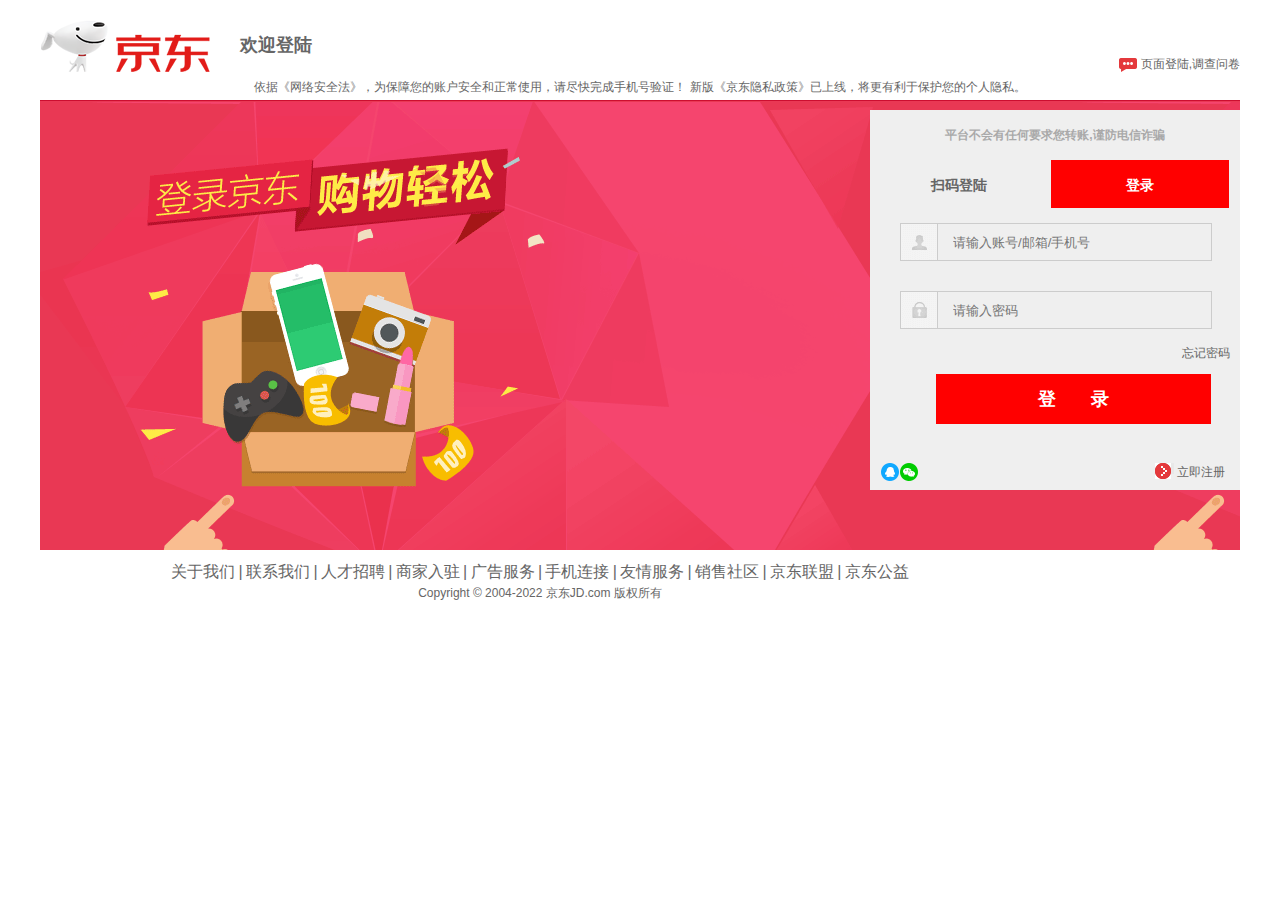
<file: html/login.html>
<!DOCTYPE html>
<html lang="en">
<head>
    <meta charset="UTF-8">
    <meta http-equiv="X-UA-Compatible" content="IE=edge">
    <meta name="viewport" content="width=device-width, initial-scale=1.0">
    <title>欢迎登陆</title>
    <link rel="icon" href="../img/favicon.ico">
    <link rel="stylesheet" href="../css/login.css">
    <link rel="stylesheet" href="../css/base.css">
</head>


<body>
<!-- 整夜页面 -->
    <div class="w">
<!-- 图标及提醒开始-->
        <div class="logo">
                <a href="../index.html"><img src="../img/login.png" alt="login"></a>
               <span>欢迎登陆</span>
               <a href="#" class="qcomit" >
                    <b class="qico"> </b>  
                   页面登陆,调查问卷  
                </a>
        </div>
<!-- 图标及提醒结束-->
<!-- 登录与注册盒子开始 -->
        <div class="main">
 <!-- 表单上的提醒 -->
            <div class="hint">
                依据《网络安全法》，为保障您的账户安全和正常使用，请尽快完成手机号验证！ 新版《京东隐私政策》已上线，将更有利于保护您的个人隐私。
            </div>
<!-- 注册表单 -->
            <div class="froms">  
                    <ul class="formstyle">
                        <b class="fzp">平台不会有任何要求您转账,谨防电信诈骗</b>
                       <ul id="check">
                        <li class="tab" id="scan">扫码登陆</li>
                        <li class="tab checked" id="login">登录</li>
                       </ul>
<!--扫码表单-->
                            <div class="scan item" >
                                <img src="../img/show.png" alt="手机扫一扫">
                                <ul >
                                    <li>
                                        <b class="h1"></b>
                                        免输入
                                    </li>
                                    <li>
                                        <b class="h2"></b>
                                        更快
                                    </li>
                                    <li>
                                        <b class="h3"></b>
                                        更安全
                                    </li>
                                </ul>
                            </div>
<!-- 登录表单 -->
                <form action="../index.html" class="login item">
                            <div class="up userIcon"></div>
                            <input type="text" name="userName" placeholder="请输入账号/邮箱/手机号">
                            <div class="up pwdIcon"></div>
                            <input type="passsword" name="userPwd" placeholder="请输入密码">
                           <a href=""><span>忘记密码</span></a> 
                            <button class="userBtn" >登 &nbsp;&nbsp;&nbsp;&nbsp;&nbsp; 录 </button>
                        </form>
                    <div class="add">
                        <ul>
                            <li class="qqwx"></li>
                            <li class="ljzc">
                                <b class="gIco"></b>
                                立即注册</li>
                        </ul>
                    </div>
                    </ul>
                    

            </div>
        </div>
<!-- 页脚 -->
        <div class="tfooter">
            <ul class="links">
               <a href=""> <li>关于我们</li></a>
                <li></li>
                <a href="">  <li>联系我们</li></a>
                <li></li>
                <a href="">  <li>人才招聘</li></a>
                <li></li>
                <a href="">  <li>商家入驻</li></a>
                <li></li>
                <a href="">  <li>广告服务</li></a>
                <li></li>
                <a href="">  <li>手机连接</li></a>
                <li></li>
                <a href="">  <li>友情服务</li></a>
                <li></li>
                <a href="">  <li>销售社区</li></a>
                <li></li>
                <a href="">   <li>京东联盟</li></a>
                <li></li>
                <a href="">  <li>京东公益</li></a>
            </ul>
            <span>Copyright © 2004-2022  京东JD.com 版权所有</span>
        </div>
    </div>
    <script type="text/javascript" src="../js/login.js"></script>
</body>
</html>
</file>
<file: css/login.css>
*{
    margin: 0;
    padding: 0;
}
.w{
    width: 1200px;
    margin: 15px auto;
    /* background-color: skyblue; */
}
/* <!-- 图标及提醒开始--> */
.logo span{
position: absolute;
   display: inline-block;
   height: 60px;
   margin-left: 30px;
  line-height: 60px; 
   font-size: large;
   font-weight: bolder;
}
.qcomit{
    position: relative;
    height: 20px;
    float: right;
    overflow: hidden;
    margin-bottom: 0; 
    top: 40px;
}
.qcomit .qico{
    display: inline-block;
    width: 18px;
    height: 14px;
    background-image: url(../img/q-icon.png) ;
    vertical-align: middle;
}
/* <!-- 图标及提醒结束--> */
.main .hint{
    height: 25px;
    line-height: 25px;
    text-align: center;
    background-color:rgba(255,248,240,0);
}
.main .froms{
    height: 450px;
    background-image: url(../img/background.png);
}
.froms .formstyle{
    position: relative;
    float: right;
    width: 370px;
    height: 380px;
    margin-top:10px;
    background-color: #efefef;
}
.formstyle .fzp{
    display: block;
    width: 370px;
    height: 50px;
    line-height: 50px;
    text-align: center;
    background-color:rgba(255,248,240,0);
    opacity: 0.5;

}
.formstyle .tab{
   display: inline-block;
   width: 48%;
   height: 48px;
   line-height: 50px;
   font-size: larger;
   font-weight: bolder;
   text-align: center;
   cursor: pointer;
}
.scan{
    position:absolute;
    width: 370px;
    display:none;
}
.scan img{
    width: 130px;
    height: 130px;
    margin-top:30px;
    margin-left: 115px;
}
.scan ul{
    width:370px ;
    text-align: center;
    margin-top:20px ;
}
.scan ul b{
    display: inline-block;
    width: 25px;
    height: 25px;
    vertical-align: middle;
}
.scan .h1{
    background: url(../img/qr-coagent.png) ;
}
.scan .h2{
    background: url(../img/qr-coagent.png) -25px -25px ;
}
.scan .h3{
    background: url(../img/qr-coagent.png) -50px -50px ;
}

.scan ul li{
    display: inline-block;
    margin-left: 10px;
}
.up{
    position: absolute;
    margin:15px 30px;
    width: 38px;
    height: 38px;
    border: 0.5px solid #ccc;
}  
 .userIcon{
background: url(../img/pwd-icons-new.png)  ;
}
.userIconClick{
    background:url(../img/pwd-icons-new.png) 0 -48px;
}

 .pwdIcon{
    background: url(../img/pwd-icons-new.png)  -48px 0 ;
}
.pwdIconClick{
    background:url(../img/pwd-icons-new.png) -48px -48px;
}
/* .login input[name=userName],input[name=userPwd]{
    margin: 10px 66px;
    width: 275px;
    height: 35px;
} */
.login input{
    margin:15px 67px;
    padding-left:15px ;
    width: 275px;
    height: 38px;
    background-color:rgba(244,244,244,0);
    border: 0.5px solid #ccc;
}
.login .userBtn{
    position: absolute;
    margin: 30px 66px;
    display: block;
    width: 275px;
    text-align: center;
    height: 50px;
    line-height: 50px;
    background-color: red;
    color: #fff;
    font-size: large;
    font-weight: bold;
}
.login span{
    float: right;
    margin-right: 10px;
}
/* 不属于tab栏 */
.formstyle .add{
    position:absolute;
    bottom: 2px;
}
.add{
    width: 370px;
}
.add .qqwx{
    margin-left: 10px;
    display:inline-block;
    width: 38px;
    height: 20px;
    background: url(../img/QQ-weixin.png) no-repeat;
    cursor: pointer;
}
.add .ljzc{
    cursor: pointer;
   float: right;
   margin-right: 15px;
   vertical-align: center;
}
.add .gIco{
    display: inline-block;
    width: 19px;
    height: 19px;
    background: url(../img/pwd-icons-new.png) -104px -75px ;
    vertical-align: middle;

}



/* <!-- 页脚 --> */
.tfooter{
    width: 1000px;
    margin-top: 10px;
}
.links{
    text-align: center;
}
.links li{
    font-size: 16px;
    display: inline-block;
}
.links li:nth-child(even)::before{
    content: "|";
}
.tfooter span{
    display: block;
   text-align: center;
}
/*结合js*/
.checked{
    color: white;
    background-color: red;
}
</file>
<file: css/base.css>
/* 消除内外边框 */
*{margin:0;padding:0;box-sizing: border-box;}
/* 斜体变正 */
em,i{font-style:normal}

li{list-style:none}
/* border照顾兼容性，
清除图片底端留白且使图文垂直居中*/
img{border:0;
    vertical-align:middle}

button{cursor:pointer}/* 指针为手 */
a{color:#666;text-decoration:none}

a:hover{color:#c81623}

button,input{border: 0;outline: none; font-family:Microsoft YaHei,Heiti SC,tahoma,arial,Hiragino Sans GB,"\5B8B\4F53",sans-serif}

body{
    /* 使文字放大后防锯齿化 */
    -webkit-font-smoothing:antialiased;
    background-color:#fff;
    /* \5B8B\4F53为unicode编码，浏览器兼容性问题，中文为"宋体" */
    font:12px/1.5 Microsoft YaHei,Heiti SC,tahoma,arial,Hiragino Sans GB,"\5B8B\4F53",sans-serif;
    color:#666}
    
    .hide,.none{display:none}
    /* 清除浮动*/
    .clearfix:after{visibility:hidden;
        clear:both;
        display:block;
        content:".";height:0}
        .clearfix{*zoom:1}
</file>
